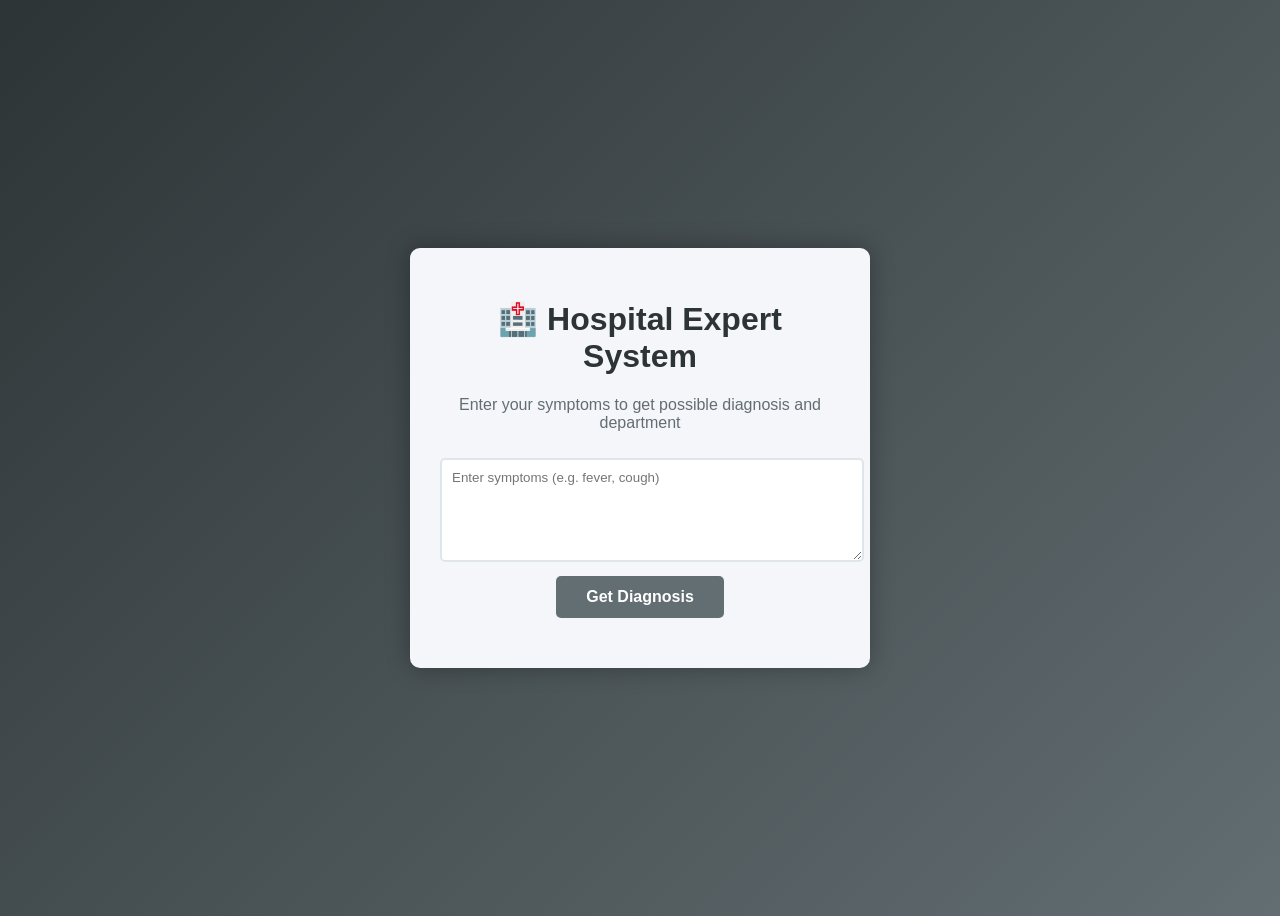
<file: AI/AI mini project/index.html>
<!DOCTYPE html>
<html lang="en">
<head>
    <meta charset="UTF-8">
    <title>Hospital Expert System</title>
    <link rel="stylesheet" href="style.css">
</head>
<body>

<div class="container">
    <h1>🏥 Hospital Expert System</h1>
    <p>Enter your symptoms to get possible diagnosis and department</p>

    <textarea id="symptoms" placeholder="Enter symptoms (e.g. fever, cough)"></textarea>
    
    <button onclick="diagnose()">Get Diagnosis</button>

    <div id="result"></div>
</div>

<script src="script.js"></script>
</body>
</html>
</file>
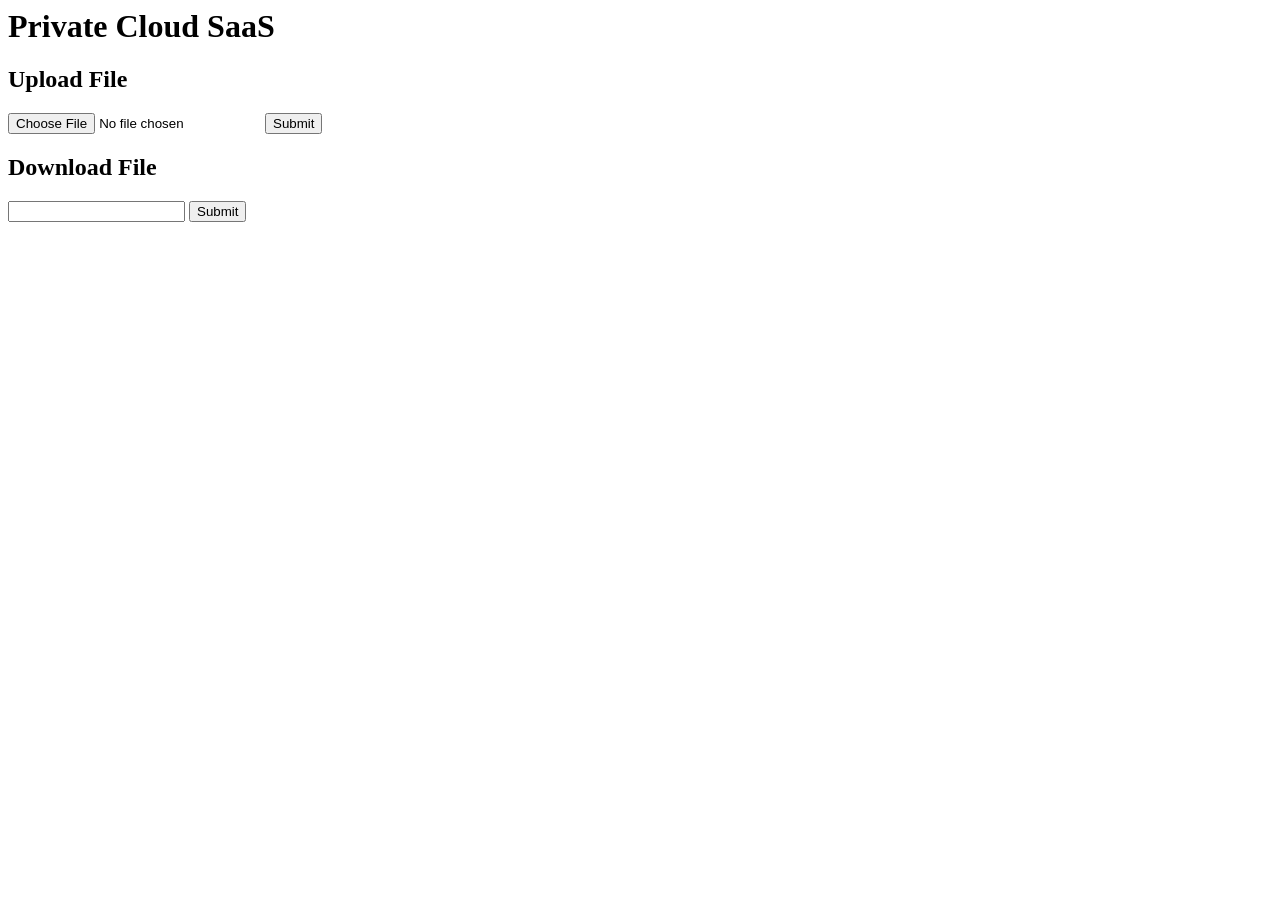
<file: CC/CC_mini_project_SaaS/templates/index.html>
<html>

<head>
<title>Private Cloud</title>
</head>

<body>

<h1>Private Cloud SaaS</h1>

<h2>Upload File</h2>

<form action="/upload" method="post" enctype="multipart/form-data">

<input type="file" name="file">
<input type="submit">

</form>

<h2>Download File</h2>

<form action="/download" method="post">

<input type="text" name="filename">
<input type="submit">

</form>

</body>

</html>
</file>
<file: AI/AI mini project/style.css>
@keyframes fadeInScale {
    from {
        opacity: 0;
        transform: scale(0.95);
    }
    to {
        opacity: 1;
        transform: scale(1);
    }
}

@keyframes slideUp {
    from {
        opacity: 0;
        transform: translateY(20px);
    }
    to {
        opacity: 1;
        transform: translateY(0);
    }
}

@keyframes buttonPulse {
    0% {
        box-shadow: 0 0 0 0 rgba(231, 6, 6, 0.7);
    }
    70% {
        box-shadow: 0 0 0 10px rgba(100, 100, 100, 0);
    }
    100% {
        box-shadow: 0 0 0 0 rgba(100, 100, 100, 0);
    }
}

body {
    font-family: Arial, sans-serif;
    background: linear-gradient(135deg, #2d3436, #636e72);
    display: flex;
    justify-content: center;
    align-items: center;
    height: 100vh;
}

.container {
    background: #f5f6fa;
    padding: 30px;
    border-radius: 10px;
    width: 400px;
    text-align: center;
    box-shadow: 0px 0px 25px rgba(0,0,0,0.3);
    animation: fadeInScale 0.6s ease-out;
}

h1 {
    color: #2d3436;
    animation: slideUp 0.8s ease-out;
}

p {
    color: #636e72;
    animation: slideUp 0.8s ease-out 0.1s both;
}

textarea {
    width: 100%;
    height: 80px;
    margin: 10px 0;
    padding: 10px;
    border-radius: 5px;
    border: 2px solid #dfe6e9;
    font-family: Arial, sans-serif;
    background: white;
    color: #2d3436;
    transition: all 0.3s ease;
    animation: slideUp 0.8s ease-out 0.2s both;
}

textarea:focus {
    outline: none;
    border: 2px solid #636e72;
    box-shadow: 0 0 15px rgba(100, 100, 100, 0.2);
    transform: translateY(-5px);
}

button {
    background: #636e72;
    color: white;
    border: none;
    padding: 12px 30px;
    cursor: pointer;
    border-radius: 5px;
    font-weight: bold;
    font-size: 16px;
    transition: all 0.3s ease;
    animation: slideUp 0.8s ease-out 0.3s both;
}

button:hover {
    background: #2d3436;
    transform: translateY(-3px);
    box-shadow: 0 8px 20px rgba(0, 0, 0, 0.3);
    animation: buttonPulse 1.5s infinite;
}

button:active {
    transform: translateY(-1px);
}

#result {
    margin-top: 20px;
    font-weight: bold;
    color: #2d3436;
    animation: slideUp 0.6s ease-out;
}
</file>
